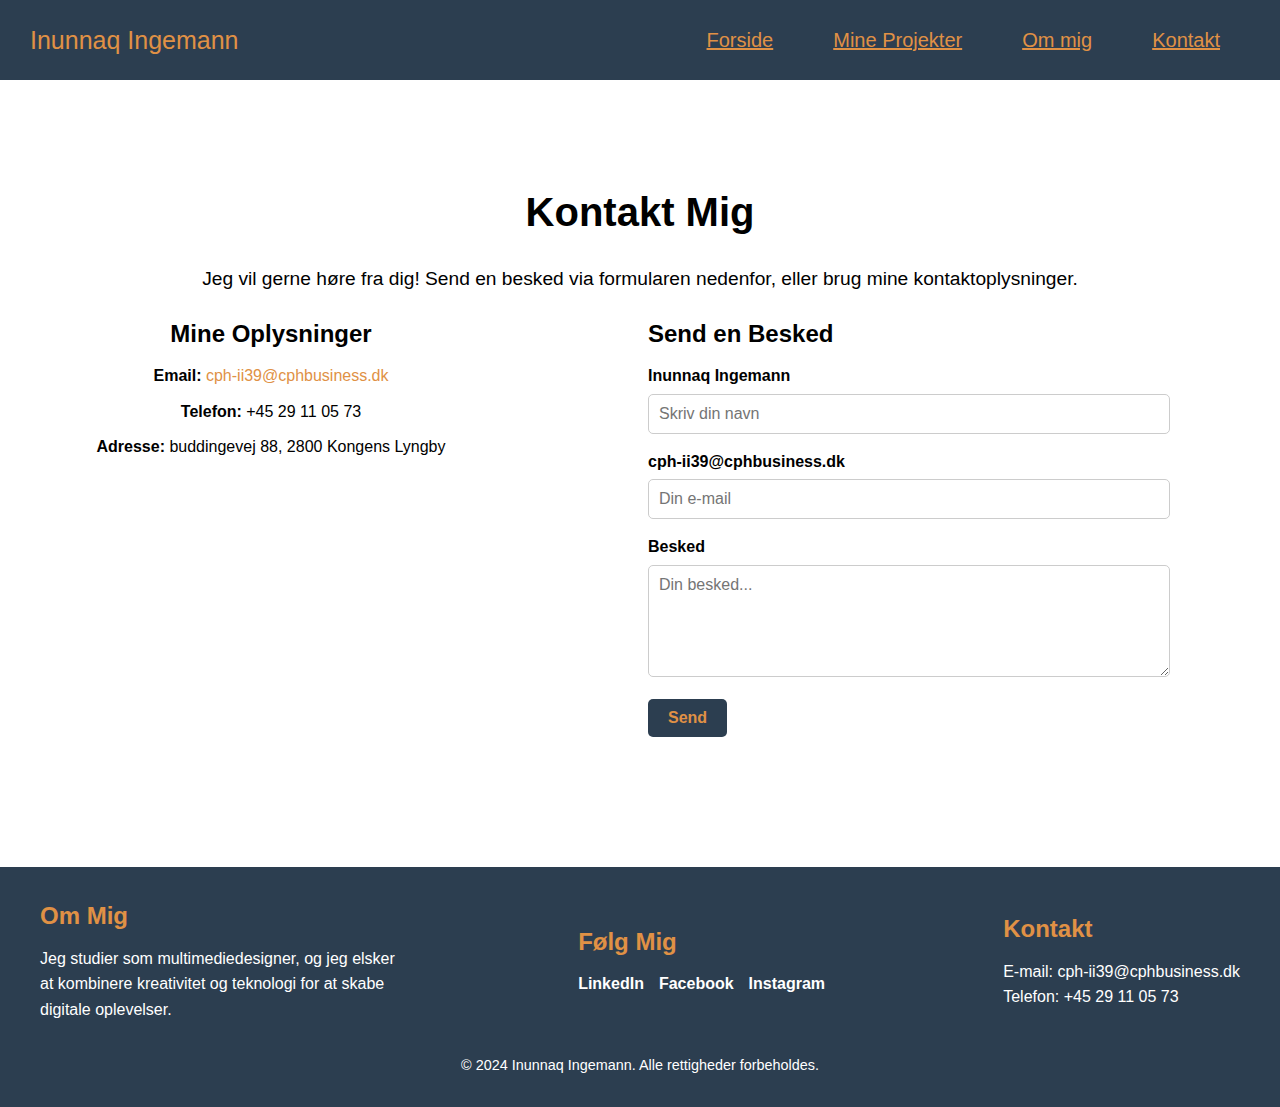
<file: kontakt.html>
<!DOCTYPE html>
<html lang="en">
<head>
    <meta charset="UTF-8">
    <meta name="viewport" content="width=device-width, initial-scale=1.0">
    <title>portfolio</title>
    <link rel="stylesheet" href="style.css">
    <script src="script.js"></script>
</head>
<body>
    <header>
        <div href="Index.html" class="navn">Inunnaq Ingemann</div>
        <!-- Burger-menu knap -->
        <div class="burger-menu" id="burger-menu">
            <span></span>
            <span></span>
            <span></span>
        </div>
        <nav class="nav-bar" id="nav-bar">
            <ul>
                <li><a href="Index.html" class="active">Forside</a></li>
                <li><a href="projekter.html">Mine Projekter</a></li>
                <li><a href="om-mig.htm">Om mig</a></li>
                <li><a href="kontakt.html">Kontakt</a></li>
            </ul>
        </nav>
    </header>

    <main class="contact-page">
        <section class="contact">
            <h1>Kontakt Mig</h1>
            <p>Jeg vil gerne høre fra dig! Send en besked via formularen nedenfor, eller brug mine kontaktoplysninger.</p>
            
            <div class="contact-content">
                <!-- Kontaktinfo -->
                <div class="contact-info">
                    <h3>Mine Oplysninger</h3>
                    <p><strong>Email:</strong> <a href="cph-ii39@cphbusiness.dk">cph-ii39@cphbusiness.dk</a></p>
                    <p><strong>Telefon:</strong> +45 29 11 05 73</p>
                    <p><strong>Adresse:</strong> buddingevej 88, 2800 Kongens Lyngby</p>
                </div>

                <!-- Kontaktformular -->
                <div class="contact-form">
                    <h3>Send en Besked</h3>
                    <form action="cph-ii39@cphbusiness.dk" method="post">
                        <label for="name">Inunnaq Ingemann</label>
                        <input type="text" id="name" name="name" placeholder="Skriv din navn" required>

                        <label for="email">cph-ii39@cphbusiness.dk</label>
                        <input type="email" id="email" name="email" placeholder="Din e-mail" required>

                        <label for="message">Besked</label>
                        <textarea id="message" name="message" placeholder="Din besked..." rows="5" required></textarea>

                        <button type="submit" class="btn">Send</button>
                    </form>
                </div>
            </div>
        </section>
    </main>

    <footer class="footer">
        <div class="footer-content">
            <div class="footer-about">
                <h3>Om Mig</h3>
                <p>Jeg studier som multimediedesigner, og jeg elsker at kombinere kreativitet og teknologi for at skabe digitale oplevelser.</p>
            </div>
            <div class="footer-social">
                <h3>Følg Mig</h3>
                <div class="social-links">
                    <a href="https://www.linkedin.com" target="_blank">LinkedIn</a>
                    <a href="https://www.facebook.com/inunnaq.ingemann/" target="_blank">Facebook</a>
                    <a href="https://www.instagram.com/inunnaqingemann/" target="_blank">Instagram</a>
                </div>
            </div>
            <div class="footer-contact">
                <h3>Kontakt</h3>
                <p>E-mail: <a href="cph-ii39@cphbusiness.dk">cph-ii39@cphbusiness.dk</a></p>
                <p>Telefon: +45 29 11 05 73</p>
            </div>
        </div>
        <div class="footer-bottom">
            <p>&copy; 2024 Inunnaq Ingemann. Alle rettigheder forbeholdes.</p>
        </div>
    </footer>

</body>
</html>
</file>
<file: style.css>
* {
    padding: 0;
    margin: 0;
    box-sizing: border-box;
}
/*Header-sektion*/
header {
    background-color: #2C3E50;
    width: 100%;
    height: 80px;
    display: flex;
    align-items: center;
    justify-content: space-between;
    padding: 0 30px;
}
.navn {
    color: #E09145;
    font-size: 25px;
}
.navbar-navn {
    color: var();
}
.nav-bar ul {
    display: flex;
    text-decoration: none;
    list-style: none;
}
.nav-bar ul li a {
    display: block;
    color: #E09145;
    font-size: 20px;
    padding: 10px 25px;
    border-radius: 50px;
    transition: 0.3s;
    margin: 0 5px;
    text-align: right;
}
.nav-bar ul li a:hover {
    color: #000000;
    background: #E09145;
}
/* Burger-menu styling */
.burger-menu {
    display: none; /* Skjul burger-menuen på større skærme */
    flex-direction: column;
    justify-content: space-between;
    width: 30px;
    height: 20px;
    cursor: pointer;
}

.burger-menu span {
    display: flex;
    height: 3px;
    background-color: #E09145;
    border-radius: 3px;
    transition: 0.3s ease;
}
.burger-menu.open span:nth-child(1) {
    transform: rotate(45deg) translate(5px, 5px);
}

.burger-menu.open span:nth-child(2) {
    opacity: 0;
}

.burger-menu.open span:nth-child(3) {
    transform: rotate(-45deg) translate(5px, -5px);
}
/* Mobile first header */
@media (max-width:850px) {
    .navn {
        padding-left: -60px;
    }
    .nav-bar {
        display: none;
    }
    .burger-menu {
        display: flex; /* Vis burger-menu på mindre skærme */
    }

    .nav-bar {
        position: absolute;
        top: 60px;
        right: 0;
        background-color: #2C3E50;
        width: 200px;
        display: none; /* Skjul menu som standard */
        flex-direction: column;
        align-items: center;
        cursor: pointer;
    }

    .nav-bar.active {
        display: flex; /* Vis menu når burger-menu aktiveres */
        z-index: 2;
        cursor: pointer;
    }

    .nav-bar ul {
        flex-direction: column;
    }

    .nav-bar li {
        margin: 10px 0;
    }
}
/*Slutning af Header-sektion*/

/* Body Styles */
body {
    font-family: Arial, sans-serif;
    line-height: 1.6;
    color: #333;
}


/* Hero Section. Index-side */
.hero {
    background-color: #E09145; /* Grøn baggrund */
    color: #000000;
    padding: 50px 20px;
    width: 100%;
}
/* Hero Section-index */
.hero {
    background: url('img/nuuk-baggrundsbillede.jpeg') no-repeat center center; /* Tilføj baggrundsbillede */
    background-size: cover; /* Sørg for, at billedet dækker hele sektionen */
    color:#FFFFFF;
    padding: 50px 20px; /* Mere plads til at vise baggrundsbilledet */
    text-align: left; /* Tekst forbliver til venstre */
    position: relative; /* For at tilføje overlejringer */
    width: 100%;
}

/* Overlejring for at forbedre tekstens læsbarhed */
.hero::before {
    content: "";
    position: absolute;
    top: 0;
    left: 0;
    width: 100%;
    height: 100%;
    background-color: rgba(255, 179, 0, 0); /* Sort overlejring med 50% gennemsigtighed */
    z-index: 1;
}
.mobile-img img {
    display: none;
}
.hero-content {
    display: flex;
    align-items: center;
    justify-content: space-between; /* Tekst til venstre, billede til højre */
    max-width: 1200px;
    margin: 0 auto; /* Centrer sektionen */
}
.hero-text {
    width: 100%;
    padding-top: 500px;
    padding-right: 30px;
    font-size: 2.5rem; /* Standard tekststørrelse */
    text-align: left;
}
.hero-text h1 {
    font-size: 2.5rem;
    padding-bottom: 10px;
    text-shadow: 7px 7px 7px #000000;
}
.hero-text p {
    font-size: 1.2rem;
    margin-bottom: 20px;
    color: white;
    text-shadow: 15rem 15rem 15rem #000000;
    background-color: #000000;
    font-size: 1.2rem; /* Mindre tekststørrelse */
    line-height: 1.6; /* Gør teksten mere læsbar */
}
.hero .btn {
    background-color: #000000; /* Sort knap */
    color: #FFFFFF; /* Blå tekst */
    padding: 10px 20px;
    text-decoration: none;
    font-weight: bold;
    border-radius: 5px;
    transition: background-colo 0.3s ease;
}
.hero .btn:hover {
    background-color: white; /* Hvid ved hover */
    color: #000000;
}
.hero-image {
    padding-top: 25px;
    padding-left: 30px;
    padding-right: 30px;
    align-items: center;
    display: flex;
}
.hero-image img {
    max-width: 700px; /* Maksimal bredde for billedet */
    width: 100%; /* Gør billedet responsivt */
    border-radius: 10px;
    box-shadow: 0 4px 10px rgba(0, 0, 0, 0.2); /* Skyggeeffekt */

}
@media (max-width: 600px) {
    .hero-text{
        padding-top: 560px;
    }
    .hero-text h1 {
      font-size: 1.8rem; /* Mindre overskrift på små skærme */
    }
  
    .hero-text p {
      font-size: 1rem; /* Skaler brødtekst */
    }
  }
@media (max-width: 800px) {
    
    .hero-text {
        text-align: center; /* Centrer teksten */
        margin-top: 20px; /* Tilføj afstand over teksten */
        padding: 0 15px; /* Tilføj lidt indrykning for små skærme */
    }
    .hero-image img {
        display: none;
    }
    .mobile-img {
        display: flex; /* Gør containeren til en flex-beholder */
        justify-content: center; /* Centrér indholdet horisontalt */
        align-items: center; /* Centrér indholdet vertikalt, hvis nødvendigt */
        margin: 0 auto; /* Sikrer, at billedet forbliver i midten */
    }
    .mobile-img img {
        display: flex;
        border-radius: 50%;
        max-width: 250px;

    }
    .hero-content {
        height: 250px;
    }
}
/*Slutning af Hero-sektion*/


/* Projekt Sektion-index*/
.projects {
    background-color: #2C3E50; /* Sort baggrund */
    color: white;
    padding: 50px 20px;
    text-align: center;
}
.projects h2 {
    font-size: 2.5rem;
    margin-bottom: 20px;
}
.project-gallery {
    display: grid;
    grid-template-columns: repeat(auto-fit, minmax(300px, 1fr)); /* Responsivt gitter */
    gap: 20px;
    margin-top: 20px;
}
.project-item {
    background-color: #333333; /* Mørkegrå baggrund for hvert projekt */
    padding: 20px;
    border-radius: 10px;
    text-align: left; /* Justerer tekst til venstre */
    box-shadow: 0 4px 10px rgba(0, 0, 0, 0.3); /* Tilføjer skygge */
}
.project-item img {
    width: 100%; /* Gør billederne responsivt */
    border-radius: 10px;
    margin-bottom: 15px;
}
.project-item h3 {
    font-size: 1.5rem;
    margin-bottom: 10px;
}
.project-item p {
    font-size: 1rem;
    margin-bottom: 15px;
}
.project-item .btn {
    background-color: #E09145; /* blå knap */
    color: black;
    padding: 10px 15px;
    text-decoration: none;
    font-weight: bold;
    border-radius: 5px;
    transition: background-color 0.3s ease;
}
.project-item .btn:hover {
    background-color: #E09145; /* lysere blå ved hover */
    color: #FFFFFF;
    transition: 0.2s;

}

/* Responsivitet-index-hero */
@media (max-width: 600px) {
    .hero-content {
        flex-direction: column; /* Skifter til vertikal opstilling */
        text-align: center;
    }
    .hero-text {
        max-width: 100%;
    }
    .hero-image img {
        max-width: 100%;
        margin-top: 20px;
    }
}
/*Slutning af hero-index*/

/* Om Mig Sektion-index*/
.about {
    background-color: #F8F8F8; /* Lys baggrund */
    color: #333; /* Mørk tekst */
    padding: 50px 20px;
    text-align: center;
    background: url(img/om-mig-baggrundsbillede.jpg) no-repeat center center;
    background-size: cover; /* Sørg for, at billedet dækker hele sektionen */

}
.about h2 {
    font-size: 2.5rem;
    margin-bottom: 20px;
    color: #000000;
    text-shadow: 1px 1px 1px gainsboro;
}
.about-content {
    display: flex;
    align-items: center;
    justify-content: space-between;
    flex-wrap: wrap; /* Gør sektionen responsiv */
    max-width: 1200px;
    margin: 0 auto;
}
.about-image img {
    max-width: 450px;
    width: 100%; /* Gør billedet responsivt */
    border-radius: 50%; /* Rundt billede */
    box-shadow: 0 4px 10px rgba(0, 0, 0, 0.2); /* Skygge */
    margin-bottom: 20px; /* Plads på små skærme */
    
}

.about-text {
    max-width: 600px;
    text-align: left; /* Justerer teksten til venstre */
    color: white;

}
.about-text p {
    margin-bottom: 15px;
    line-height: 1.6;
    background-color: #000000;

}
.about-text ul {
    margin-bottom: 20px;
    padding-left: 20px;
    list-style-type: disc;
    background-color: #000000;

}
.about-text .btn {
    background-color: #2C3E50; /* Blå knap */
    color: #E09145;
    padding: 10px 20px;
    text-decoration: none;
    font-weight: bold;
    border-radius: 5px;
    transition: background-color 0.3s ease;
}
.about-text .btn:hover {
    background-color: #E09145; /* Mørkere grøn ved hover */
    color: #2C3E50;
}
@media (max-width: 800px){
    .fade-in {
        text-align: center;
    }
    .about-image {
        justify-content: center;
        display: flex;
    }
}
/*Slutning af Om Mig Sektion-index*/

/*Slutning af index-side*/


/* Footer */
.footer {
    background-color: #2C3E50;
    color: #E09145; /* Orange tekst */
    padding: 30px 20px; /* Mere padding for større footer */
    text-align: center;
    margin-top: 10px;
    

}
.footer-content {
    display: flex; /* Gør sektionerne til flexbokse */
    justify-content: space-between; /* Placerer sektionerne med mellemrum imellem */
    align-items: center; /* Justerer sektionerne til toppen */
    flex-wrap: wrap; /* Gør det responsivt */
    max-width: 1200px; /* Maksimal bredde */
    width: 100%; /* Får det til at fylde hele bredden */
    margin:  auto; /* Centrerer indholdet i containeren */
    text-align: left;
}
.footer-about, .footer-social, .footer-contact {
    max-width: 30%; /* Hver sektion fylder 30% */
    margin-bottom: 20px;
}
.footer-about h3, .footer-social h3, .footer-contact h3 {
    font-size: 1.5rem;
    margin-bottom: 10px;
    
}
.footer-about p, .footer-contact p {
    font-size: 1rem;
    line-height: 1.6;
    color: #FFFFFF;
}
.footer-contact a {
    color: #FFFFFF; /* Gul linkfarve */
    text-decoration: none;
    transition: color 0.3s ease;
}
.footer-contact a:hover {
    color: white; /* Hvid farve ved hover */
}
.footer-bottom {
    margin-top: 1px;
    font-size: 0.9rem;
    border-top: 1px #FFFFFF; /* En linje adskiller top og bund */
    padding-top: 10px;
    color: #FFFFFF;
}
.social-links {
    display: flex;
    gap: 15px;
}
.social-links a {
    color: white; /* Hvid tekst for links */
    text-decoration: none;
    font-weight: bold;
    transition: color 0.3s ease;
}
.social-links a:hover {
    color: #E09145;
}

/* Responsivitet-footer */
@media (max-width: 600px) {
    .footer-content {
        flex-direction: column;
        text-align: center;
    }
    .footer-about, .footer-social, .footer-contact {
        max-width: 100%;
    }
}

/*Slutning af footer*/


/*Mine projekter-side*/
/* Video-container */
.video-container {
    position: fixed;
    display: flex;
    top: 0;
    left: 0;
    width: 100%;
    height: 100%;
    overflow: hidden;
    z-index: -2;
  }
  
  /* Baggrundsvideo */
  .background-video {
    position: fixed;
    display: flex;
    top: 50%;
    left: 50%;
    transform: translate(-50%, -50%);
    width: 100%;
    height: 100%;
    object-fit: cover; /* Fyld baggrunden uden at forvrænge */
  }

.projects-projekter {
    display: grid;
    grid-template-columns: repeat(auto-fit, minmax(200px, 1fr));
    gap: 1rem;
    padding: 1rem;
    max-width: 1620px;
    margin: 0 auto;
    padding-top: 400px;
    padding-bottom: 100px;
    transition: transform 0.3s ease, box-shadow 0.3s ease;
    transform: translateY(-10px);
    grid-template-columns: repeat(auto-fit, minmax(250px, 1fr)); /* Responsiv grid */
}

.project-list {
    background: white;
    border-radius: 8px;
    box-shadow: 0 4px 6px rgba(0, 0, 0, 0.1);
    padding: 1rem;
    text-decoration: none;
    color: inherit;
    background-color: #333333;
    opacity: 0; /* Skjules før animation */
    transform: translateX(50px);
    animation: slide-in-right 1s forwards;
    color: #FFFFFF;
    transition: transform 0.3s ease, box-shadow 0.3s ease;
}

.project-list:hover {
    transform: translateY(-10px);
    box-shadow: 0 6px 15px rgba(0, 0, 0, 0.2);
}

.projects-projekter h2 {
    margin: 0 0 0.5rem;
    font-size: 30px;
    color: #E09145;
}

.overskrift-projekter {
    padding-left: 15px;
    font-size: 30px;
    color: #E09145;
    text-align: center;
    padding-top: 60px;
    text-shadow: 0 4px 6px rgba(0, 0, 0, 0.1);
}

.projects-projekter p {
    font-size: 20px;
    color: #FFFFFF;
}
/*Slutning af Mine projekt-side*/

/* Kontakt Side */
.contact-page {
    padding: 100px 20px;
    max-width: 1200px;
    margin: 0 auto;
}

.contact {
    text-align: center;
    color: #000000;
}
.contact h1 {
    font-size: 2.5rem;
    margin-bottom: 20px;
}
.contact p {
    font-size: 1.2rem;
    margin-bottom: 40px;
    line-height: 1.6;
}

.contact-content {
    display: flex;
    justify-content: space-between;
    gap: 30px;
    flex-wrap: wrap;
    transform: translateY(-20px);
    animation: fade-in 1s forwards;
}

.contact-info {
    flex: 1;
    text-align: center;
    max-width: 45%;
    transform: translateX(-50px);
    animation: slide-in-left 15s forwards;
}
.contact-info h3 {
    font-size: 1.5rem;
    margin-bottom: 10px;
}
.contact-info p {
    font-size: 1rem;
    margin-bottom: 10px;
}
.contact-info a {
    color: #E09145;
    text-decoration: none;
}
.contact-info a:hover {
    text-decoration: underline;
}

.contact-form {
    flex: 1;
    max-width: 45%;
    text-align: left;
    transform: translateX(-50px);
    animation: slide-in-rleft 5s forwards;
}
.contact-form h3 {
    font-size: 1.5rem;
    margin-bottom: 10px;
}
.contact-form label {
    display: block;
    margin-bottom: 5px;
    font-weight: bold;
}
.contact-form input,
.contact-form textarea {
    width: 100%;
    padding: 10px;
    margin-bottom: 15px;
    border: 1px solid #ccc;
    border-radius: 5px;
    font-size: 1rem;
    font-family: Arial, Helvetica, sans-serif;
}
.contact-form button {
    background-color:#2C3E50;
    color: #E09145;
    padding: 10px 20px;
    border: none;
    border-radius: 5px;
    font-size: 1rem;
    font-weight: bold;
    cursor: pointer;
    transition: background-color 0.3s ease;
}
.contact-form button:hover {
    background-color: #E09145;
    color: #000000;
}
/* Responsivitet-kontakt-side*/
@media (max-width: 600px) {
    .contact-content {
        flex-direction: column; /* Stabler sektionerne */
        align-items: center;
    }
    .contact-form {
        max-width: 100%; /* Fylder hele bredden */
        margin-bottom: 20px; /* Plads mellem sektionerne */
        text-align: center; /* Centrerer teksten på små skærme */
    }
    .contact-info {
        text-align: center; /* Centrerer teksten på små skærme */
        align-items: center;
        
    }
    .contact-form button {
        width: 100%; /* Gør knappen fuld bredde */
        align-items: center;
    }
}

@media (max-width: 480px) {
    .contact h1 {
        font-size: 2rem; /* Mindre overskrift på meget små skærme */
    }
    .contact p {
        font-size: 1rem; /* Mindre tekst */
    }
}
/*Slutning af Kontakt-side*/
/*Sluting af Kontakt-side*/

/* Startning af "Om Mig" Side */
.about2-page {
    background: url(img/om-mig-baggrundsbillede.jpg) no-repeat center center;
    background-size: cover; /* Sørg for, at billedet dækker hele sektionen */
}

.about2 {
    text-align: center;
    color: #333;
    padding: 100px 20px;
    max-width: 1500px;
    margin: 0 auto;
}
.fade-in {
    display: flex;
    padding-top: 30px;
    padding-left: 210px;
    color: #FFFFFF;

}
.about2 h1 {
    font-size: 2.5rem;
    padding-left: 100px;
    margin-bottom: 20px;
    margin-right: 150px;
    opacity: 0; /* Skjules før animation */
    transform: translateY(-20px);
    animation: fade-in 1s forwards;
    color: #FFFFFF;
}
.about2-content {
    display: flex;
    align-items: center;
    justify-content: space-between;
    gap: 30px;
    flex-wrap: wrap;
    padding: 30px;
    padding-left: 30px;
}

.about2-image img {
    max-width: 500px;
    width: 100%;
    border-radius: 50%;
    box-shadow: 0 4px 10px rgba(0, 0, 0, 0.2);
    opacity: 0; /* Skjules før animation */
    transform: translateX(-50px);
    animation: slide-in-left 1s forwards;
}

.about2-text {
    width: 100%;
    max-width: 60%;
    text-align: left;
    opacity: 0; /* Skjules før animation */
    transform: translateX(50px);
    animation: slide-in-right 3s forwards;
    color: #FFFFFF;
}
.about2-text p {
    margin-bottom: 15px;
    line-height: 1.6;
}
.about2-text ul {
    margin-bottom: 20px;
    padding-left: 20px;
    list-style-type: disc;
}
.about2-text ul li {
    margin-bottom: 10px;
}
@media (max-width: 600px) {
    .about2 h1 {
        margin-left: 180px;
    }
    .about2-text {
        align-items: center;
        text-align: center;
        margin-left: 60px;
    }
    .about2-image {
        padding-top: 30px;
    }
    .fade-in {
        display: none;
    }
}


/*Mine om mig-side*/
/* Mine Evner Sektion */
.skills {
    background-color: #ECF0F1; /* Lys grå baggrund */
    padding: 60px 20px;
    text-align: center;
}
.skills h2 {
    font-size: 2.5rem;
    margin-bottom: 40px;
    color: #2C3E50; /* Mørkeblå tekst */
}
.skills-content {
    display: grid;
    grid-template-columns: repeat(auto-fit, minmax(250px, 1fr)); /* Responsiv grid */
    gap: 20px;
    max-width: 1200px;
    margin: 0 auto;
}
.skill {
    background-color: #FFFFFF; /* Hvid baggrund */
    padding: 20px;
    border-radius: 10px;
    box-shadow: 0 4px 10px rgba(0, 0, 0, 0.1);
    text-align: center;
    transition: transform 0.3s ease, box-shadow 0.3s ease;
}
.skill:hover {
    transform: translateY(-10px);
    box-shadow: 0 6px 15px rgba(0, 0, 0, 0.2);
}
.skill-icon img {
    width: 60px;
    margin-bottom: 15px;
}
.skill h3 {
    font-size: 1.5rem;
    color: #2C3E50; /* Mørkeblå tekst */
    margin-bottom: 10px;
}
.skill p {
    font-size: 1rem;
    color: #7F8C8D; /* Grå tekst */
    line-height: 1.6;
}

/* Responsivitet */
@media (max-width: 768px) {
    .skills-content {
        grid-template-columns: 1fr; /* Enkeltkolonne på små skærme */
    }
}

/* Animationer om mig-side */
@keyframes fade-in {
    to {
        opacity: 1;
        transform: translateY(0);
    }
}
@keyframes slide-in-left {
    to {
        opacity: 1;
        transform: translateX(0);
    }
}
@keyframes slide-in-right {
    to {
        opacity: 1;
        transform: translateX(0);
    }
}

/* Responsivitet-Om mig-side */
@media (max-width: 768px) {
    .about-content {
        flex-direction: column;
        text-align: center;
    }
    .about-image {
        margin-bottom: 20px;
    }
    .about-text {
        max-width: 100%;
    }
} /*Slutning af "Om mig" side*/



/*Flow1-side*/

/* Overskrift */
.overskrift-flow1 h1 {
    font-size: 50px;
    padding: 30px;
    padding-top: 60px;
    color: #E09145;
    margin-bottom: 1rem;
    text-shadow: 0 4px 6px rgba(0, 0, 0, 0.255);
}

.underskrift-flow1 h2 {
    padding-left: 30px;
    width: 100%;
    padding-right: 60px;
}

/* Flexbox layout */
.flow1-content {
    display: flex;
    flex-wrap: wrap; /* Gør det responsivt */
    gap: 2rem;
    align-items: flex-start;
    padding-left: 30px;
    padding-top: 40px;
}

/* Tekstindhold */
.info_om_flow1 {
    flex: 2;
    min-width: 300px;
}


/* Billeder */
.flow1-img1-mobile {
    display: none;
}
.flow1-img1 {
    flex: 2;
    min-width: 1px;
    text-align: left;
    padding-right: 30px;
}

.flow1-img1 img {
    float: right;
    max-width: 48%;
    height: 350px;
    border-radius: 30px;
    box-shadow: 0 4px 6px rgba(0, 0, 0, 0.424);
}

/*Flow1 opgave 1*/
/* Wrapper til layout */
.content-wrapper {
    display: flex;
    gap: 2rem; /* Afstand mellem tekst og billede */
    align-items: flex-start;
    margin: 2rem 0;
    flex-wrap: wrap; /* Gør det responsivt */
}

/* Tekstindhold */
.opgave1_flow1 {
    width: 100%;
    padding-left: 15px;
}
.info_opgave1_flow1 {
    flex: 5; /* Teksten fylder så meget plads som muligt */
    width: 100%;
    padding-right: 30px;
    text-align: left;
}

.info_opgave1_flow1 h2 {
    margin-bottom: 1rem;
    width: 100%;
}

.info_opgave1_flow1 p, .info_opgave1_flow1 ul {
    line-height: 1.6;
    margin-bottom: 1rem;
    width: 100%;
}

/* Billede */
.flow1-img2 {
    flex: 3; /* Billedet fylder den resterende plads */
    text-align: center;
    max-width: 800px;
}

.flow1-img2 img {
    max-width:1000px; /* Billedet skaleres til containerens bredde */
    width: 100%;
    float: left;
    height: auto;
    border-radius: 30px;
    box-shadow: 0 4px 6px rgba(0, 0, 0, 0.44); /* Blød skygge for effekt */
}
.flow1-img2-mobile{
    display: none;
}
@media (max-width:450px) {
    .overskrift-flow1 h1 {
        font-size: 35px;
    }
    .info_om_flow1 {
        flex-direction: column;
    }
}
@media (max-width:800px) {
    flow1-img1-mobile {
        display: flex;
        flex: 2;
        min-width: 1px;
        text-align: left;
        padding-right: 60px;
    }
    .flow1-img1-mobile img {
        display: flex;
        float: right;
        max-width: 48%;
        height: 350px;
        border-radius: 30px;
        box-shadow: 0 4px 6px rgba(0, 0, 0, 0.424);
    }
    .flow1-img1 {
        display: none;
    }
    .flow1-img2-mobile {
        display: flex;
        width: 100%;
    }
    .flow1-img2-mobile img {
        width: 100%;
        padding-right: 30px;
    }
    .flow1-img2 {
        display: none;
    }
    .info_opgave2_flow1 {
        float: left;
        text-align: left;
    }
}
/*Slutning Flow1 opgave 1*/

/*Flow1 opgave 2*/

/* Wrapper til layout */
.content-wrapper {
    display: flex;
    gap: 2rem; /* Afstand mellem billede og tekst */
    align-items: flex-start;
    margin: 2rem 0;
    flex-wrap: wrap; /* Gør det responsivt */
    padding-bottom: 30px;
}
.flow2-img1-mobile {
    display: none;
}
/* Tekstindhold */
.info_opgave2_flow1 {
    flex: 1; /* Teksten fylder så meget plads som muligt */
    min-width: 300px;
    padding-left: 30px;
}

.info_opgave2_flow1 h2 {
    margin-bottom: 1rem;
}

.info_opgave2_flow1 p, .info_opgave1_flow1 ul {
    line-height: 1.6;
    margin-bottom: 1rem;
    width: 100%;
}

/* Billede */
.flow1-img3 {
    flex: 1; /* Billedet fylder den resterende plads */
    max-width: 300px;
    padding-right: 30px;
    justify-content: space-between;
    text-align: justify;

}

.flow1-img3 img {
    width: 100%; /* Billedet skaleres til containerens bredde */
    max-width: 450px;
    max-height: 450px;
    border-radius: 30px;
    box-shadow: 0 4px 6px rgba(0, 0, 0, 0.424);
}
.flow1-img3-mobile {
    display: none;
}

/* Responsiv styling */
@media (max-width: 800px) {
    .flow2-img1-mobile {
        display: flex;
        width: 100%;
        padding-left: 30px;
        padding-right: 30px;
    }
    .flow2-img1-mobile img {
        width: 100%;
        max-width: 690px;
        display: flex;
    }
    .content-wrapper {
        flex-direction: column; /* Tekst og billede stables vertikalt */
        text-align: left;
    }
    .introduktion_til_flow1 {
        padding-right: 30px;
        text-align: center;
    }
    .flow1-img2 {
        text-align: center;
    }
    .info_om_flow1 {
        text-align: center;
    }
    .flow1-content {
        flex-direction: column;
        align-items: center;
    }

    .info_om_flow1, .flow1-img1 {
        text-align: center;
    }
    
    .opgave2_flow1 {
        padding-right: 30px;
    }
    .flow1-img3-mobile {
        width: 100%;
        display: flex;
        justify-content: space-between; /* Giver plads mellem billederne */
        gap: 10px; /* Alternativ til at styre afstand mellem billeder */
        padding-left: 30px;
    }
    .flow1-img3-mobile img {
        max-width: 690px;
        width: 100%;
    }
    .flow1-img3 {
        display: none;
    }
}
/*Slutning af Flow1-side*/

/*Flow2-side*/
/* Overskrift */
.overskrift-flow2 h1 {
    font-size: 50px;
    padding-left: 30px;
    padding-top: 60px;
    color: #E09145;
    margin-bottom: 1rem;
    text-shadow: 0 4px 6px rgba(0, 0, 0, 0.255);
}
.underskrift-flow2 h2 {
    padding-left: 30px;
    width: 100%;
    padding-right: 30px;
}

/* Flexbox layout */
.flow2-content {
    width: 100%;
    display: flex;
    flex-wrap: wrap; /* Gør det responsivt */
    gap: 2rem;
    align-items: flex-start;
    padding-left: 30px;
    padding-top: 40px;
}
.info_opgave1_flow2 {
    padding: 15px;
}
/* Tekstindhold */
.info_om_flow2 {
    flex: 3;
    min-width: 300px;
    width: 100%;
    height: 100%;
}
.flow2-img2 {
    flex: 2;
    width: 100%;
    height: 100%;
    text-shadow: 0 4px 6px rgba(0, 0, 0, 0.524);
} 
.flow2-img2 img {
    width:100%;
    max-height: 500px;
    border-radius: 30px;
    padding-right: 30px;
    padding-left: 5px;

} 
/* Responsiv styling */
@media (max-width: 800px) {
    .flow1-content {
        flex-direction: column;
        align-items: center;
    }

    .info_om_flow1, .flow1-img1 {
        text-align: right;
    }
    .info_om_flow2 {
        flex: 3;
        min-width: 300px;
        width: 100%;
    }
    .info_om_flow2 {
        flex: 3;
        min-width: 100px;
        width: 100%;
    }
}

/*Slutning af Flow2-side*/


/*Flow3-side*/
.info_om_flow3 {
    flex: 1;
}
.flow3-img1 {
    float: right;
}
.flow3-img1 img{
    float: right;
    margin-top: 30px;
    height: 700px;
    width: 100%;
    flex-wrap: wrap;
    border-radius: 30px;
    gap: 60px;
    box-shadow: 0 6px 6px rgba(0, 0, 0, 0.424);
}
.flow3-img1-mobile img {
    display: none;
}
.flow3-content {
    display: flex;
    flex-wrap: wrap; /* Gør det responsivt */
    padding: 30px;
    
}

.flow3-img2 {
    width: 100%;
    justify-content: space-between;
}
.flow3-img2 img {
    max-width: 480px;
    width: 100%;
}

.flow3-img4 img {
    max-width: 450px;
    width: 100%;
    border-radius: 30px;

}
.flow3-img4 {
    flex: 3;
    width: 50%;
    justify-content: space-between;  
    padding-left: 15px;  
}
.info_opgave1_flow3 {
    width: 80%;
    float: right;
    top: 0;
    padding-right: 25px;
}
@media (max-width:800px) {
    .info_opgave1_flow3{
        width: 100%;
    }

    .flow3-img1 {
        display: none;
    }
    .flow3-img4 {
        width: 100%;
        max-width: 230px;
        display: flex; /* Gør containeren til en flex-beholder */
        justify-content: space-between; /* Placer billeder med plads imellem */
        gap: 10px; /* Alternativ afstandsstyring mellem billeder */
        padding-right: 30px;
    }
    .flow3-img4 img {
        width: 100%; /* Hver billed fylder 30% af containerens bredde */
        max-width: 230px;
        height: auto; /* Bevar billedproportioner */
        display: flex;
    }
}
@media (max-width:1200px) {
    .info_om_flow3 {
        flex: none;
        width: 100%;
    }
    .flow3-img1 {
        display: none;
    }
    .flow3-img1-mobile {
        padding-right: 30px;
        width: 100%;
        max-width: 830px;
        padding-bottom: 30px;
    }
    .flow3-img1-mobile img {
        display: flex;
        max-width: 730px;
        width: 100%;
        border-radius: 30px;
        box-shadow: 0 6px 6px rgba(0, 0, 0, 0.424);
    }
}
/*Sluting af Flow3-side*/
/*Flow4*/

.flow4-container {
    display: flex;
    flex-wrap: wrap;
    padding-left: 30px;
}
.overskrift-flow4 {
    font-size: 25px;
    padding-top: 60px;
    color: #E09145;
    margin-bottom: 1rem;
    text-shadow: 0 4px 6px rgba(0, 0, 0, 0.255);
}
.underskrift-flow1 p {
    padding-left: 30px;
}
.introduktion-om-flow4 {
    width: 50%;
    padding-top: 30px;
}
.flow4_img {
    width: 50%;
    padding-right: 30px;
    padding-bottom: 30px;
}
.flow4_img img {
    float: right;
    width: 100%;
    max-width: 350px;
    height: 100%;
    max-height: 350px;
    flex-wrap: wrap;
    border-radius: 30px;
    gap: 60px;
    box-shadow: 0 6px 6px rgba(0, 0, 0, 0.424);
}
.flow4_img-mobile {
    width: 100%;
    padding-right: 30px;
    padding-bottom: 30px;
    display: none;
}
.flow4_img-mobile img {
    width: 100%;
    max-width: 860px;
    height: 100%;
    max-height: 350px;
    flex-wrap: wrap;

}
.flow4-container2 {
    padding-top: 160px;
}
.flow4_img2 {
    width: 50%;
    padding-right: 30px;
    padding-top: 30px;
}
.flow4_img2 img {
    height: 500px;
    max-width: 500px;
    width: 100%;
    flex-wrap: wrap;
    border-radius: 30px;
    gap: 60px;
    box-shadow: 0 6px 6px rgba(0, 0, 0, 0.424);
    padding-top: 30px;
}
.flow4-container3 {
    padding: 30px;
    padding-top: 60px;
}
.storyboard-flow4 {
    width: 100%;
}
/*Flow 4 videoer*/
.container-video {
    display: flex;
    flex-wrap: wrap;
    padding-left: 30px;
    padding-right: 30px;
}
.container-video h2 {
    padding-top: 60px;
    padding-bottom: 30px;
    text-align: center;
    width: 100%;
}
.flow4-projekt {
    padding-left: 30px;
    padding-right: 30px;

}
.flow4-projekt-img{
    width: 100%;
    display: flex;
    padding-left: 25px;
}
.flow4-projekt-img img {
    max-width: 1345px;
    width: 100%;
}
@media(max-width:600px) {
    .introduktion-om-flow4 {
        width: 100%;
        padding-right: 60px;
    }
}
@media (max-width:800px) {
    .flow4-container2 {
        padding-top: 30px;
    }
    .flow4_img {
        display: none;
    }
    .flow4_img-mobile {
        display: flex;
    }
    .introduktion-om-flow4 {
        width: 100%;
        padding-right: 30px;
    }
}

@media (max-width:1100px) {
    .flow4-container2 {
        padding-top: 60px;
    }
}

/*Slutning af Flow4*/
/* FLow5 */
.overskrift-flow5 {
    font-size: 25px;
    padding-top: 60px;
    color: #E09145;
    margin-bottom: 1rem;
    text-shadow: 0 4px 6px rgba(0, 0, 0, 0.255);
    padding-left: 15px;
}
.underskrift-flow5 {
    padding-left: 15px;
    padding-right: 15px;

}
.container-flow5 {
    padding: 15px;
}
.flow5-img2 {
    flex: 2; /* Billedet fylder den resterende plads */
    text-align: center;
    max-width: 800px;
}
.flow5-img2 img {
    max-width:600px; /* Billedet skaleres til containerens bredde */
    width: 100%;
    float: left;
    height: auto;
    border-radius: 30px;
    box-shadow: 0 4px 6px rgba(0, 0, 0, 0.44); /* Blød skygge for effekt */
}
.flow5-img {
    flex: 2; /* Billedet fylder den resterende plads */
    text-align: center;
    max-width: 500px;
}
.flow5-img img {
    max-width: 600px; /* Billedet skaleres til containerens bredde */
    width: 100%;
    float: left;
    height: auto;
    border-radius: 30px;
    box-shadow: 0 4px 6px rgba(0, 0, 0, 0.44); /* Blød skygge for effekt */
}
.flow5-img2 {
    flex: 3; /* Billedet fylder den resterende plads */
    text-align: center;
    max-width: 800px;
    padding-right: 15px;

}

.flow5-img2 img {
    max-width:1000px; /* Billedet skaleres til containerens bredde */
    width: 100%;
    float: left;
    height: auto;
    border-radius: 30px;
    box-shadow: 0 4px 6px rgba(0, 0, 0, 0.44); /* Blød skygge for effekt */
}
.flow5-img3 {
    flex: 2; /* Billedet fylder den resterende plads */
    text-align: center;
    max-width: 800px;
    padding-right: 15px;

}

.flow5-img3 img {
    max-width:1000px; /* Billedet skaleres til containerens bredde */
    width: 100%;
    float: left;
    height: auto;
    border-radius: 30px;
    box-shadow: 0 4px 6px rgba(0, 0, 0, 0.44); /* Blød skygge for effekt */
}

@media (max-width:800px) {
    .flow5-billede {
        display: none;
    }
}
</file>
